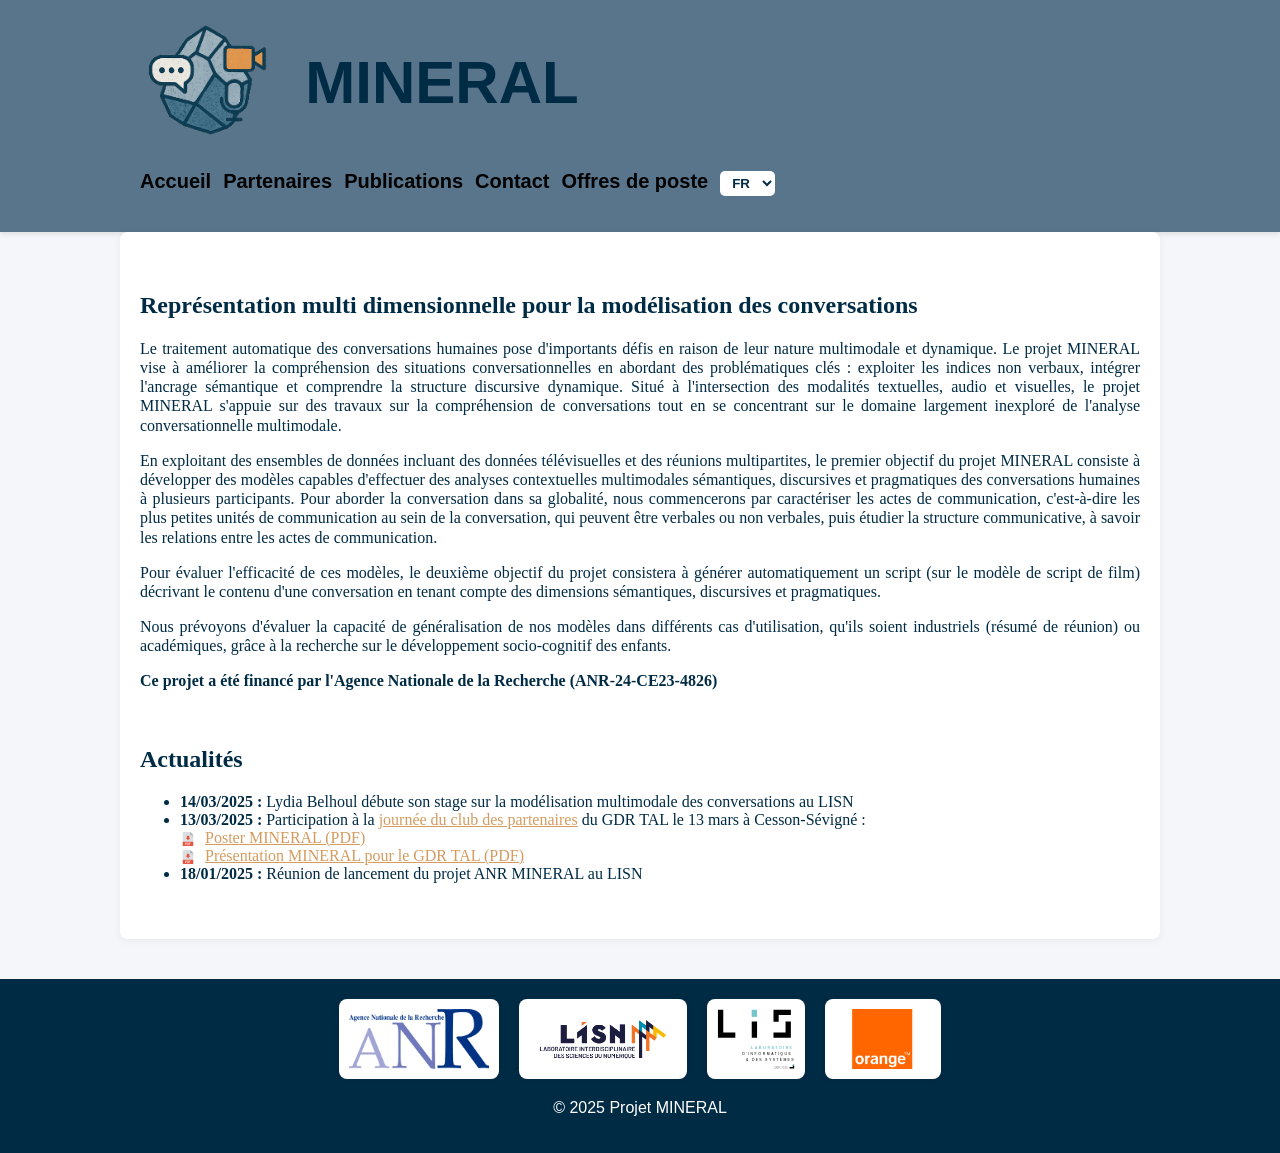
<file: index.html>
<!DOCTYPE html>
<html lang="fr">
<head>
  <meta charset="UTF-8" />
  <meta name="viewport" content="width=device-width, initial-scale=1.0">

  <title>MINERAL - Accueil</title>
  <!-- Lien vers la feuille de style CSS externe -->
  <link rel="stylesheet" href="style.css" />
  <!-- Lien vers le fichier JavaScript externe, chargé de façon différée -->
  <script src="script.js" defer></script>
  <link rel="icon" type="image/x-icon" href="Image/MINERAL-logo-Image.png">
</head>
<body>
  <!-- En-tête de la page -->
  <header>
    <div class="container">
      <div class="header-layout">
        <div class="logo-title">
          <!-- Logo et titre du projet, cliquable pour revenir à l'accueil -->
          <a href="index.html">
            <img src="Image/MINERAL-logo-Image.png" alt="Logo MINERAL" class="logo-mineral">
          </a>
          <h1 style="color:#002b45">MINERAL</h1>
        </div>
          <!-- <h2>Représentation multi dimensionnelle pour la modélisation des conversations</h2> -->
        <!-- Menu de navigation principal -->
        <nav>
          <ul class="nav-links">
            <li><a class="nav-links" href="index.html">Accueil</a></li>
            <li><a class="nav-links" href="partenaires.html">Partenaires</a></li>
            <li><a class="nav-links" href="publications.html">Publications</a></li>
            <li><a class="nav-links" href="contact.html" class="active">Contact</a></li>
            <li><a class="nav-links" href="offres de poste.html">Offres de poste</a></li>
            <!-- Sélecteur de langue -->
            <li>
              <select id="language-select" onchange="changeLanguage()">
                <option value="fr">FR</option>
                <option value="en">EN</option>
              </select>
            </li>
          </ul>
        </nav>
      </div>
    </div>
  </header>

  <!-- Contenu principal de la page -->
  <main class="container">
    <!-- Bloc d'accueil en français -->
    <div id="home-fr">
      <section>
        <h1 style="color:#002b45" id="welcome-fr">Représentation multi dimensionnelle pour la modélisation des conversations</h1>
        <article id="description-fr">
      <!-- Paragraphe introductif sur les objectifs généraux du projet -->
      <p>
        Le traitement automatique des conversations humaines pose d'importants défis en raison de leur nature multimodale et dynamique.
        Le projet MINERAL vise à améliorer la compréhension des situations conversationnelles en abordant des problématiques clés :
        exploiter les indices non verbaux, intégrer l'ancrage sémantique et comprendre la structure discursive dynamique.
        Situé à l'intersection des modalités textuelles, audio et visuelles, le projet MINERAL s'appuie sur des travaux sur la compréhension de conversations
        tout en se concentrant sur le domaine largement inexploré de l'analyse conversationnelle multimodale.
      </p>
      <!-- Paragraphe expliquant le premier objectif du projet -->
      <p>
        En exploitant des ensembles de données incluant des données télévisuelles et des réunions multipartites,
        le premier objectif du projet MINERAL consiste à développer des modèles capables d'effectuer des analyses contextuelles multimodales sémantiques,
        discursives et pragmatiques des conversations humaines à plusieurs participants.
        Pour aborder la conversation dans sa globalité, nous commencerons par caractériser les actes de communication,
        c'est-à-dire les plus petites unités de communication au sein de la conversation, qui peuvent être verbales ou non verbales,
        puis étudier la structure communicative, à savoir les relations entre les actes de communication.
      </p>
      <!-- Paragraphe expliquant le deuxième objectif : génération automatique de scripts -->
      <p>
        Pour évaluer l'efficacité de ces modèles, le deuxième objectif du projet consistera à générer automatiquement un script
        (sur le modèle de script de film) décrivant le contenu d'une conversation en tenant compte des dimensions sémantiques, discursives et pragmatiques.
      </p>
      <!-- Paragraphe sur les cas d'application industriels et scientifiques -->
      <p>
        Nous prévoyons d'évaluer la capacité de généralisation de nos modèles dans différents cas d'utilisation,
        qu'ils soient industriels (résumé de réunion) ou académiques, grâce à la recherche sur le développement socio-cognitif des enfants.
      </p>
      <!-- Mention du financement ANR -->
      <p><strong>Ce projet a été financé par l'Agence Nationale de la Recherche (ANR-24-CE23-4826)</strong></p>
      <br>
        </article>
      </section>
      <aside id="news-fr">
  <h1 style="color:#002b45">Actualités</h1>
  <ul>
          <li style="color:#002b45"><strong>14/03/2025 :</strong> Lydia Belhoul débute son stage sur la modélisation multimodale des conversations au LISN</li>
      <li style="color:#002b45"><strong>
       13/03/2025 :</strong> Participation à la <a href="https://gdr-tal-jcp2025.sciencesconf.org/?lang=fr" target="_blank">journée du club des partenaires</a> du GDR TAL le 13 mars à Cesson-Sévigné :<br>
  <img src="Image/pdf.png" alt="PDF" style="width: 16px; vertical-align: middle; margin-right: 5px;">
  <a href="docs/MINERAL_Poster.pdf" target="_blank">Poster MINERAL (PDF)</a><br>
  <img src="Image/pdf.png" alt="PDF" style="width: 16px; vertical-align: middle; margin-right: 5px;">
  <a href="docs/PresentationMINERAL-GDR-TAL.pdf" target="_blank">Présentation MINERAL pour le GDR TAL (PDF)</a>
</li>
<li style="color:#002b45"><strong>18/01/2025 :</strong> Réunion de lancement du projet ANR MINERAL au LISN</li>
        </ul>
</aside>  


     

    </div>

    <!-- Bloc d'accueil en anglais (masqué par défaut) -->
    <div id="home-en" style="display: none;">


      <section>
        <h1 id="welcome-en">Multidimensional representation for conversation modeling</h1>
        <article id="description-en">
      <!-- Paragraphe introductif sur les objectifs généraux du projet -->
      <p>
        The MINERAL project aims to enhance the understanding of conversational situations by addressing key issues:
        leveraging non-verbal cues, integrating semantic grounding, and understanding dynamic discourse structure.
        Positioned at the intersection of textual, audio, and visual modalities,
        the MINERAL project builds on work in conversation understanding while focusing on the largely unexplored domain of multimodal conversational analysis.
      </p>
      <!-- Premier objectif du projet en anglais -->
      <p>
        By leveraging datasets including television broadcasts and multi-party meetings,
        the first objective of the MINERAL project is to develop models capable of performing semantic, discourse, and pragmatic contextual multimodal analysis
        of multi-party human conversations. To address conversation as a whole, we will begin by characterizing communication acts—
        the smallest units of communication within a conversation, which may be verbal or non-verbal—then study the communicative structure,
        i.e., the relationships between these acts.
      </p>
      <!-- Deuxième objectif : génération de scripts en anglais -->
      <p>
        To assess the effectiveness of these models, the second objective of the project is to automatically generate a script
        (in the style of a movie script) describing the content of a conversation, taking into account semantic, discourse, and pragmatic dimensions.
      </p>
      <!-- Cas d'application du projet en anglais -->
      <p>
        We plan to evaluate the generalization capability of our models across various use cases,
        whether industrial (e.g., meeting summarization) or academic, through research on children's socio-cognitive development.
      </p>
      <!-- Mention du financement en anglais -->
      <p><strong>This project is funded by the French National Research Agency (ANR-24-CE23-4826).</strong></p>
      <br>
        </article>
      </section>
      <aside id="news-en">
  <h1>News</h1>
 <ul>
          <li><strong>03/14/2025:</strong> Lydia Belhoul starts her internship on multimodal modeling of conversations at LISN</li>
     <li><strong>
          03/13/2025:</strong> Attendance at the GDR TAL <a href="https://gdr-tal-jcp2025.sciencesconf.org/?lang=en" target="_blank">Partners' Club Day</a> on March 13 in Cesson-Sévigné:<br>
  <img src="Image/pdf.png" alt="PDF" style="width: 16px; vertical-align: middle; margin-right: 5px;">
  <a href="docs/MINERAL_Poster.pdf" target="_blank">MINERAL Poster (PDF)</a><br>
  <img src="Image/pdf.png" alt="PDF" style="width: 16px; vertical-align: middle; margin-right: 5px;">
  <a href="docs/PresentationMINERAL-GDR-TAL.pdf" target="_blank">MINERAL Presentation for GDR TAL (PDF)</a>
</li>
<li><strong>01/18/2025:</strong> Kick-off meeting of the ANR MINERAL project at LISN</li>
        </ul>
</aside>  

    </div>
 </ul>
  </main>

  <!-- Pied de page avec logos des partenaires et mention de droits d’auteur -->
  <footer>
    <div class="logos">
      <a href=" https://anr.fr/" target="_blank">
        <img src="Image/logo-anr.gif" alt="Logo ANR" />
      </a>
      <a href=" https://www.lisn.upsaclay.fr/" target="_blank">
        <img src="Image/LISN-LOGO-PNG.png" alt="Logo LISN" />
      </a>
      <a href=" https://www.lis-lab.fr/" target="_blank">
        <img src="Image/logo-lis-2024.svg" alt="Logo LIS" />
      </a>
      <a href=" https://www.orange.com/fr" target="_blank">
        <img src="Image/Orange-SA-logo.png" alt="Logo Orange" />
      </a>
    </div>
    <p>&copy; 2025 Projet MINERAL</p>
  </footer>

  <!-- Script JavaScript intégré pour recherche et affichage des FAQ -->
  <script>
    // Fonction de recherche dans la FAQ
    function searchFAQ() {
      const input = document.getElementById("searchInput").value.toLowerCase();
      const faqList = document.getElementById("faq-list");
      const items = faqList.querySelectorAll(".faq-item");

      if (input.trim() === "") {
        faqList.style.display = "none";
        items.forEach(item => item.style.display = "none");
        return;
      }

      let hasVisible = false;
      items.forEach(item => {
        const question = item.querySelector(".faq-question").textContent.toLowerCase();
        if (question.includes(input)) {
          item.style.display = "block";
          hasVisible = true;
        } else {
          item.style.display = "none";
          item.querySelector(".faq-answer").style.display = "none";
        }
      });

      faqList.style.display = hasVisible ? "block" : "none";
    }

    // Fonction pour afficher/masquer une réponse à une question FAQ
    function toggleAnswer(item) {
      const answer = item.querySelector(".faq-answer");
      if (answer.style.display === "block") {
        answer.style.display = "none";
      } else {
        answer.style.display = "block";
      }
    }
  </script>
  
</body>
</html>
</file>
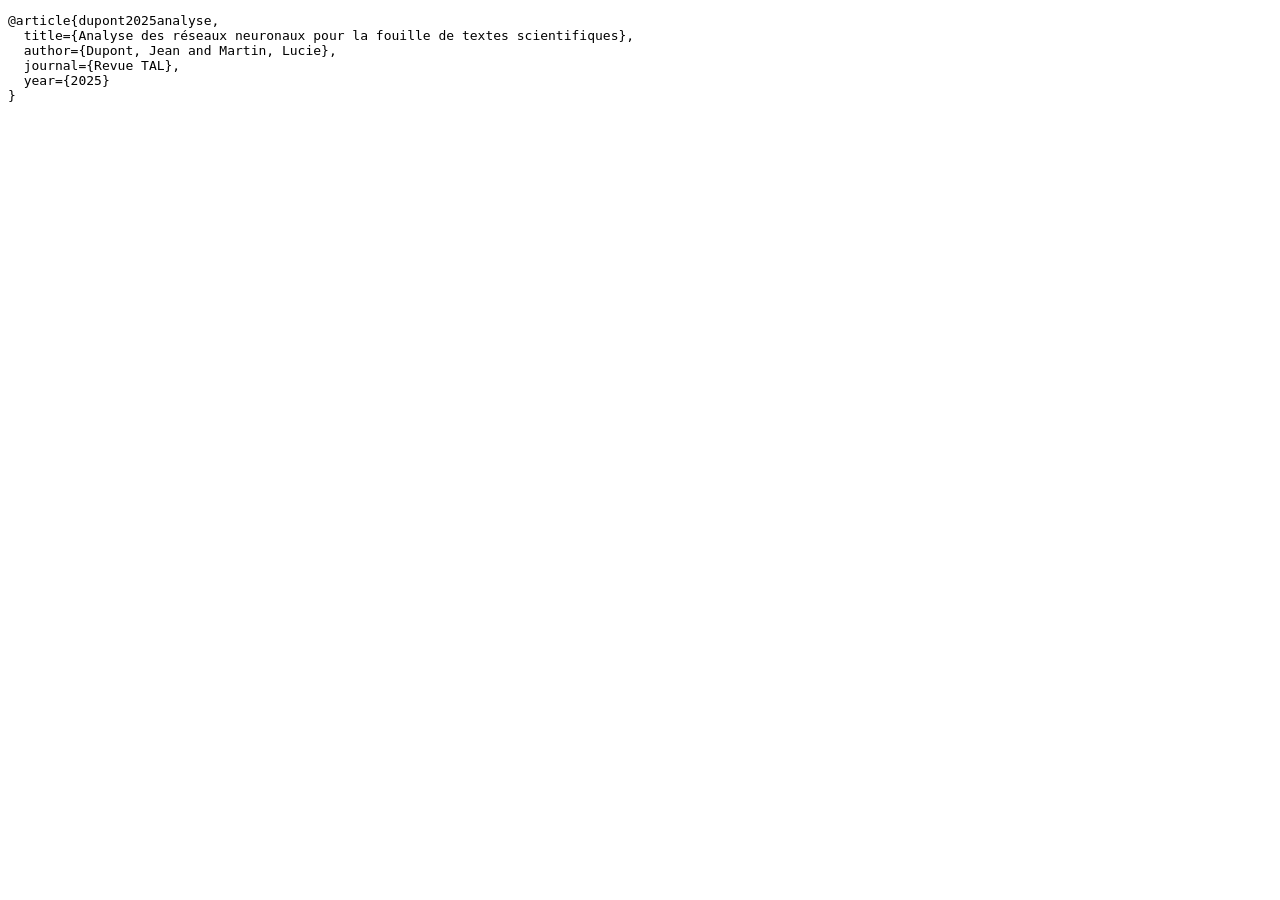
<file: BibTex.html>
<!DOCTYPE html>
<html lang="fr">
<head>
  <meta charset="UTF-8">
  <title>BibTeX - Publication</title>
</head>
<body>
  <pre>
@article{dupont2025analyse,
  title={Analyse des réseaux neuronaux pour la fouille de textes scientifiques},
  author={Dupont, Jean and Martin, Lucie},
  journal={Revue TAL},
  year={2025}
}
  </pre>
</body>
</html>
</file>
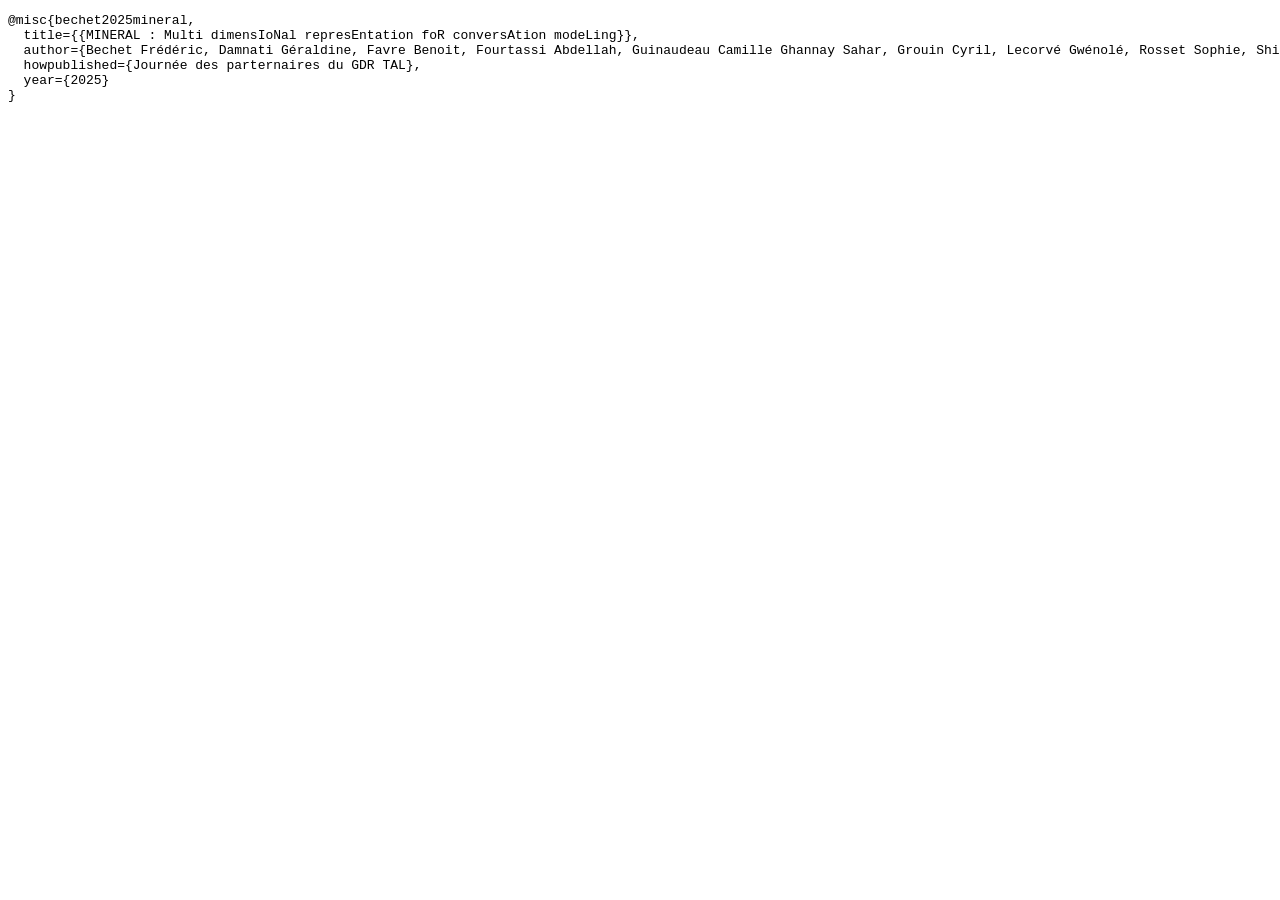
<file: BibTex_poster.html>
<!DOCTYPE html>
<html lang="fr">
<head>
  <meta charset="UTF-8">
  <title>BibTeX - Publication</title>
</head>
<body>
  <pre>
@misc{bechet2025mineral,
  title={{MINERAL : Multi dimensIoNal represEntation foR conversAtion modeLing}},
  author={Bechet Frédéric, Damnati Géraldine, Favre Benoit, Fourtassi Abdellah, Guinaudeau Camille Ghannay Sahar, Grouin Cyril, Lecorvé Gwénolé, Rosset Sophie, Shimorina Anastasia},
  howpublished={Journée des parternaires du GDR TAL},
  year={2025}
}
  </pre>
</body>
</html>
</file>
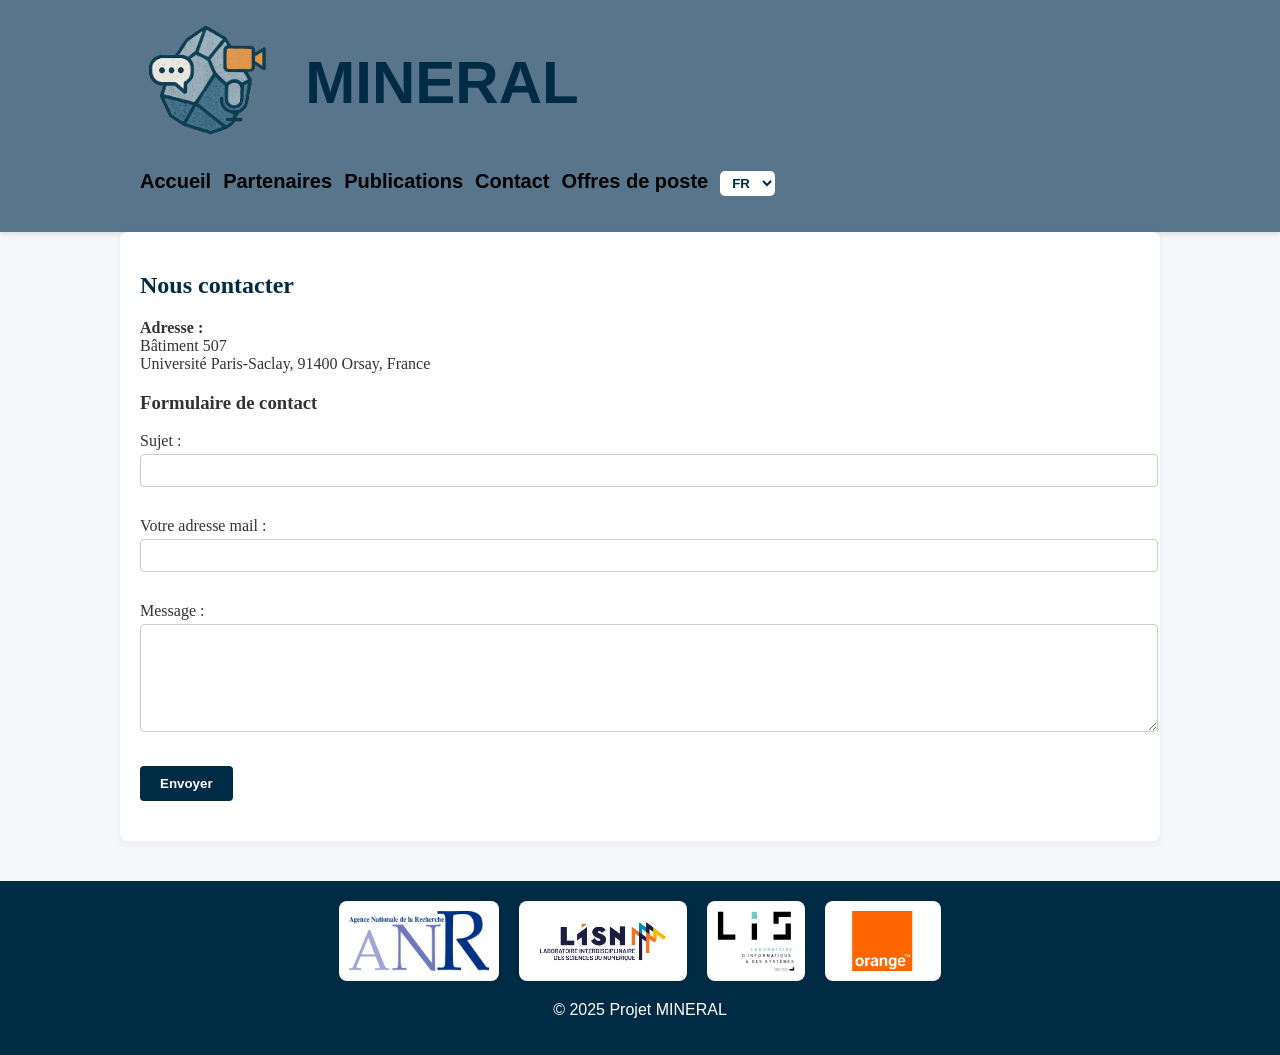
<file: contact.html>
<!DOCTYPE html>
<html lang="fr">
<head>
  <meta charset="UTF-8" />
  <meta name="viewport" content="width=device-width, initial-scale=1.0">
  <link rel="icon" type="image/x-icon" href="Image/MINERAL-logo-Image.png">
  <title>Contact - Projet MINERAL</title>
  <link rel="stylesheet" href="style.css" />
</head>
<body>

  <!-- Menu principal -->
  <header>
    <div class="container">
      <div class="header-layout">
        <div class="logo-title">
          <a href="index.html">
            <img src="Image/MINERAL-logo-Image.png" alt="Logo MINERAL" class="logo-mineral" />
          </a>
          <h1 style="color:#002b45">MINERAL</h1>
        </div>
        <nav>
          <ul class="nav-links">
            <li><a href="index.html">Accueil</a></li>
            <li><a href="partenaires.html">Partenaires</a></li>
            <li><a href="publications.html">Publications</a></li>
            <li><a href="contact.html" class="active">Contact</a></li>
			 <li><a href="offres de poste.html">Offres de poste</a></li>
            <!-- Sélecteur de langue -->
            <li>
              <select id="language-select" onchange="changeLanguage()">
                <option value="fr">FR</option>
                <option value="en">EN</option>
              </select>
            </li>
          </ul>
        </nav>
      </div>
    </div>
  </header>

 

  <!-- Contenu principal de la page Contact -->
  <main class="container">
  <!-- Version française du formulaire de contact -->
  <div id="contact-fr">
    <h2>Nous contacter</h2>
    <!-- Adresse physique -->
    <p><strong>Adresse :</strong><br />
      Bâtiment 507<br />
      Université Paris-Saclay, 91400 Orsay, France
    </p>

    <!-- Formulaire de contact français -->
    <h3>Formulaire de contact</h3>
    <form id="contact-form-fr" method="POST" action="mailto:guinaudeau@lisn.fr" enctype="text/plain">
      <label for="subject-fr">Sujet :</label><br />
      <input type="text" id="subject-fr" name="subject" required /><br /><br />

      <label for="email-fr">Votre adresse mail :</label><br />
      <input type="email" id="email-fr" name="email" required /><br /><br />

      <label for="message-fr">Message :</label><br />
      <textarea id="message-fr" name="message" rows="6" required></textarea><br /><br />

      <button type="submit">Envoyer</button>
    </form>
  </div>

  <!-- Version anglaise du formulaire de contact, cachée par défaut -->
  <div id="contact-en" style="display:none;">
    <h2>Contact Us</h2>
    <!-- Adresse physique en anglais -->
    <p><strong>Address:</strong><br />
      Building 507<br />
      Université Paris-Saclay, 91400 Orsay, France
    </p>

    <!-- Formulaire de contact anglais -->
    <h3>Contact Form</h3>
    <form id="contact-form-en" method="POST" action="mailto:guinaudeau@lisn.fr" enctype="text/plain">
      <label for="subject-en">Subject:</label><br />
      <input type="text" id="subject-en" name="subject" required /><br /><br />

      <label for="email-en">Your email address:</label><br />
      <input type="email" id="email-en" name="email" required /><br /><br />

      <label for="message-en">Message:</label><br />
      <textarea id="message-en" name="message" rows="6" required></textarea><br /><br />

      <button type="submit">Send</button>
    </form>
  </div>
</main>

  <!-- Pied de page avec logos partenaires -->
  <footer>
    <div class="logos">
	<a href=" https://anr.fr/" target="_blank">
      <img src="Image/logo-anr.gif" alt="Logo ANR" />
	  </a>
	  
	  <a href=" https://www.lisn.upsaclay.fr/" target="_blank">
      <img src="Image/LISN-LOGO-PNG.png" alt="Logo LISN" />
	  </a>
	  
	  <a href=" https://www.lis-lab.fr/" target="_blank">
      <img src="Image/logo-lis-2024.svg" alt="Logo LIS" />
	  </a>
	  
	  <a href=" https://www.orange.com/fr" target="_blank">
      <img src="Image/Orange-SA-logo.png" alt="Logo Orange" />
	  </a>
    </div>
    <p>&copy; 2025 Projet MINERAL</p>
  </footer>

  <!-- Script principal -->
  <script src="script.js"></script>

  <!-- Script pour gérer le clic sur les liens email affichés en texte -->
<script>
  document.addEventListener('DOMContentLoaded', () => {
    const emailFr = document.getElementById('email-link-fr');
    const emailEn = document.getElementById('email-link-en');

    if (emailFr) {
      emailFr.addEventListener('click', (e) => {
        e.preventDefault();
        window.location.href = 'mailto:guinaudeau@lisn.fr';
      });
    }

    if (emailEn) {
      emailEn.addEventListener('click', (e) => {
        e.preventDefault();
        window.location.href = 'mailto:guinaudeau@lisn.fr';
      });
    }
  });
</script>

</body>
</html>
</file>
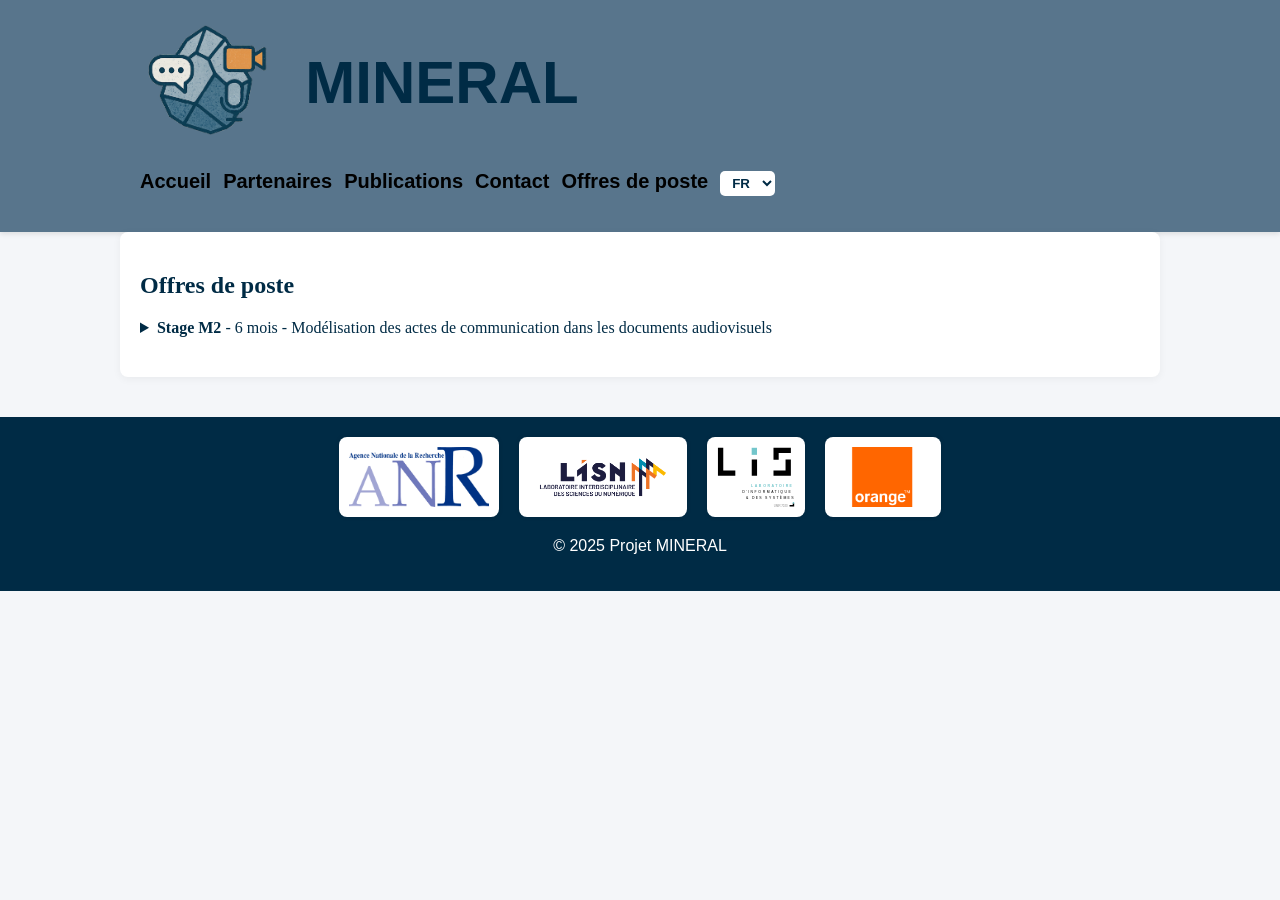
<file: offres de poste.html>
<!DOCTYPE html>
<html lang="fr">
<head>
  <meta charset="UTF-8" />
  <meta name="viewport" content="width=device-width, initial-scale=1.0">
  <link rel="icon" type="image/x-icon" href="Image/MINERAL-logo-Image.png">
  <title>Offres de poste - Projet MINERAL</title>
  <link rel="stylesheet" href="style.css" />
  <script src="script.js"></script>
</head>
<body>

  <!-- Menu principal -->
  <header>
    <div class="container">
      <div class="header-layout">
        <div class="logo-title">
          <a href="index.html">
            <img src="Image/MINERAL-logo-Image.png" alt="Logo MINERAL" class="logo-mineral" />
          </a>
          <h1 style="color:#002b45">MINERAL</h1>
        </div>
        <nav>
          <ul class="nav-links">
            <li><a href="index.html">Accueil</a></li>
            <li><a href="partenaires.html">Partenaires</a></li>
            <li><a href="publications.html">Publications</a></li>
            <li><a href="contact.html">Contact</a></li>
            <li><a href="offres de poste.html">Offres de poste</a></li>
            <li>
              <select id="language-select" onchange="changeLanguage()">
                <option value="fr">FR</option>
                <option value="en">EN</option>
              </select>
            </li>
          </ul>
        </nav>
      </div>
    </div>
  </header>

  <!-- Contenu principal -->
  <main class="container">
    

    <!-- SECTION FRANÇAISE -->
    <section id="offre-fr">
      <h2 id="titre-page" style="color:#002b45">Offres de poste</h2>
      <details>
  <summary style="color:#002b45"><strong>Stage M2</strong> - 6 mois - Modélisation des actes de communication dans les documents audiovisuels</summary>
  <p align="justify" style="color:#002b45">La plupart des interactions humaines se déroulent par le biais de conversations orales. Si ce mode d'interaction semble si naturel et aisé pour les humains, il reste un défi pour les modèles de traitement du langage oral, car la parole conversationnelle soulève des questions cruciales. Premièrement, les informations non verbales peuvent être essentielles à la compréhension d'un message. Par exemple, un visage souriant et une voix joyeuse peuvent aider à détecter l'ironie ou l'humour dans un message. Deuxièmement, l'ancrage visuel entre les participants est souvent nécessaire au cours d'une conversation pour intégrer la posture et la gestuelle, ainsi que les références au monde environnant. Par exemple, un locuteur peut parler d'un objet sur une table et le désigner comme tel en le dessinant avec sa main. Enfin, l'ancrage sémantique entre les participants d'une conversation pour établir une connaissance mutuelle est essentiel pour communiquer entre eux.</p>
  <p align="justify" style="color:#002b45">Dans ce contexte, le projet MINERAL vise à former un modèle de représentation conversationnelle multimodale pour les actes de communication et à étudier les structures communicatives de la conversation audiovisuelle.</p>
  <p style="color:#002b45"><strong>Objectifs du stage</strong></p>
  <p align="justify" style="color:#002b45">Dans le cadre de ce projet, nous proposons un stage de 5 à 6 mois axé sur la modélisation des actes de communication pour les dialogues de films et de séries télévisées. La première étape consistera à étendre une ontologie d'annotation existante pour les actes de communication, initialement conçue pour des corpus audio tels que Switchboard, afin de mieux capturer les informations multimodales. Cette extension intégrera des indices non verbaux tels que les expressions faciales, les gestes et l'ancrage visuel entre les interlocuteurs.</p>
  <p align="justify" style="color:#002b45">Une fois le cadre d'annotation établi, le stagiaire expérimentera des modèles de langage à grande échelle (MLH) pour automatiser le processus d'annotation. Cela impliquera la conception de stratégies d'incitation et le perfectionnement de modèles multimodaux tels que GPT-4V, Gemini ou LLaVA afin de générer des annotations semi-automatiques pour les dialogues audiovisuels. L'étude comparera différentes approches, notamment l'incitation à plusieurs coups et l'apprentissage par transfert, afin d'évaluer leur efficacité dans la reconnaissance des actes de communication dans différents contextes.</p>
  <p style="color:#002b45"><strong>Conditions pratiques</strong></p>
  <p align="justify" style="color:#002b45">Le stage sera financé à hauteur d'environ 600 euros par mois pour une durée de 5 ou 6 mois et se déroulera au LISN au sein de l'équipe LIPS. Ce stage pourra éventuellement être suivi d'un doctorat financé, en fonction des performances et de l'intérêt pour la poursuite des recherches dans ce domaine.</p>
  <p style="color:#002b45"><strong>Qualifications requises :</strong>
    <ul>
      <li>Master (M2) en informatique ou dans un domaine connexe.</li>
      <li>Expérience avec des frameworks d'apprentissage profond tels que Keras ou PyTorch.</li>
      <li>Une connaissance du traitement d'images serait un atout.</li>
    </ul>
  </p>

  <p style="color:#002b45"><strong>Déposer votre candidature</strong></p>
  <p align="justify" style="color:#002b45">Pour postuler, déposer votre dossier composé d'un CV, d'une lettre de motivation et de vos notes de M1 et M2</p>

    <form id="contact-form-fr" method="POST" action="mailto:guinaudeau@lisn.fr" enctype="text/plain">
      <label for="email-fr" style="color:#002b45">Votre adresse mail :</label><br />
      <input type="email" id="email-fr" name="email" required /><br /><br />

      <label for="avatar" style="color:#002b45">Dossier :</label><br />
      <input type="file" id="cv" name="cv" accept="file/pdf" required /><br /><br />

      <button type="submit">Envoyer</button><br /><br />
    </form>

</details>


    </section>

    <!-- SECTION ANGLAISE (cachée par défaut) -->
    <section id="offre-en" style="display: none;">
      <h2 id="titre-page" style="color:#002b45">Job offering</h2>
      <details>
  <summary style="color:#002b45"><strong>M2 Internship</strong> - 6 month - Communicative Acts modeling in Audio-Visual Documents</summary>
  <p style="color:#002b45" align="justify">Most human interactions occur through spoken conversations. If this interaction mode seems so natural and easy for humans, it remains a challenge for spoken language processing models as conversational speech raises critical issues. First, non-verbal information can be essential to understand a message. For example a smiling face and a joyful voice can help detecting irony or humor in a message. Second, visual grounding between participants is often needed during a conversation to integrate posture and body gesture as well as references to the surrounding world. For example, a speaker can talk about an object on a table and refer to it as this object by designing it with her hand. Finally, semantic grounding between participants of a conversation to establish mutual knowledge is essential for communicating with each other.</p>
  <p style="color:#002b45" align="justify">In this context, the MINERAL project aims to train a multimodal conversation representation model for communicative acts and to study communicative structures of audiovisual conversation.</p>

  <p style="color:#002b45"><strong>Internship’s objectives</strong></p>
  <p style="color:#002b45" align="justify">As part of this project, we are offering a 5- to 6-month internship focused on communicative acts modeling for dialogues from films and TV series. The first step will involve extending an existing annotation ontology for communicative acts, originally designed for audio-only corpora such as Switchboard, to better capture multimodal information. This extension will incorporate non-verbal cues such as facial expressions, gestures, and visual grounding between speakers.</p>
  <p style="color:#002b45" align="justify">Once the annotation framework is established, the intern will experiment with large language models (LLMs) to automate the annotation process. This will involve designing prompting strategies and fine-tuning multimodal models such as GPT-4V, Gemini, or LLaVA to generate semi-automatic annotations for audiovisual dialogues. The study will compare different approaches, including few-shot prompting and transfer learning, to assess their effectiveness in recognizing communicative acts across different contexts.</p>

  <p style="color:#002b45"><strong>Practicalities</strong></p>
  <p style="color:#002b45" align="justify">The internship will be funded ~600 euros per month for a duration of 5 or 6 months and will take place at LISN within the LIPS team. This internship can potentially be followed by a funded PhD, based on performance and interest in continuing research in this area.</p>
  <p style="color:#002b45"><strong>Required Qualifications:</strong>
    <ul>
      <li>Master’s degree (M2) in Computer Science or related field.</li>
      <li>Experience with deep learning frameworks such as Keras or PyTorch.</li>
      <li>Knowledge of image processing would be an advantage.</li>
    </ul>
  </p>

  <p style="color:#002b45"><strong>Send your application</strong></p>
  <p align="justify" style="color:#002b45">To apply, send your application file composed by your resume, a cover letter and your M1 and M2 transcripts </p>

    <form id="contact-form-fr" method="POST" action="mailto:guinaudeau@lisn.fr" enctype="text/plain">
      <label for="email-fr" style="color:#002b45">Email address:</label><br />
      <input type="email" id="email-fr" name="email" required /><br /><br />

      <label for="avatar" style="color:#002b45">Application file:</label><br />
      <input type="file" id="cv" name="cv" accept="file/pdf" required /><br /><br />

      <button type="submit">Send</button><br /><br />
    </form>

</details>


    </section>

  </main>

  <!-- Pied de page -->
  <footer>
    <div class="logos">
      <a href="https://anr.fr/" target="_blank">
        <img src="Image/logo-anr.gif" alt="Logo ANR" />
      </a>
      <a href="https://www.lisn.upsaclay.fr/" target="_blank">
        <img src="Image/LISN-LOGO-PNG.png" alt="Logo LISN" />
      </a>
      <a href="https://www.lis-lab.fr/" target="_blank">
        <img src="Image/logo-lis-2024.svg" alt="Logo LIS" />
      </a>
      <a href="https://www.orange.com/fr" target="_blank">
        <img src="Image/Orange-SA-logo.png" alt="Logo Orange" />
      </a>
    </div>
    <p>&copy; 2025 Projet MINERAL</p>
  </footer>

</body>
</html>
</file>
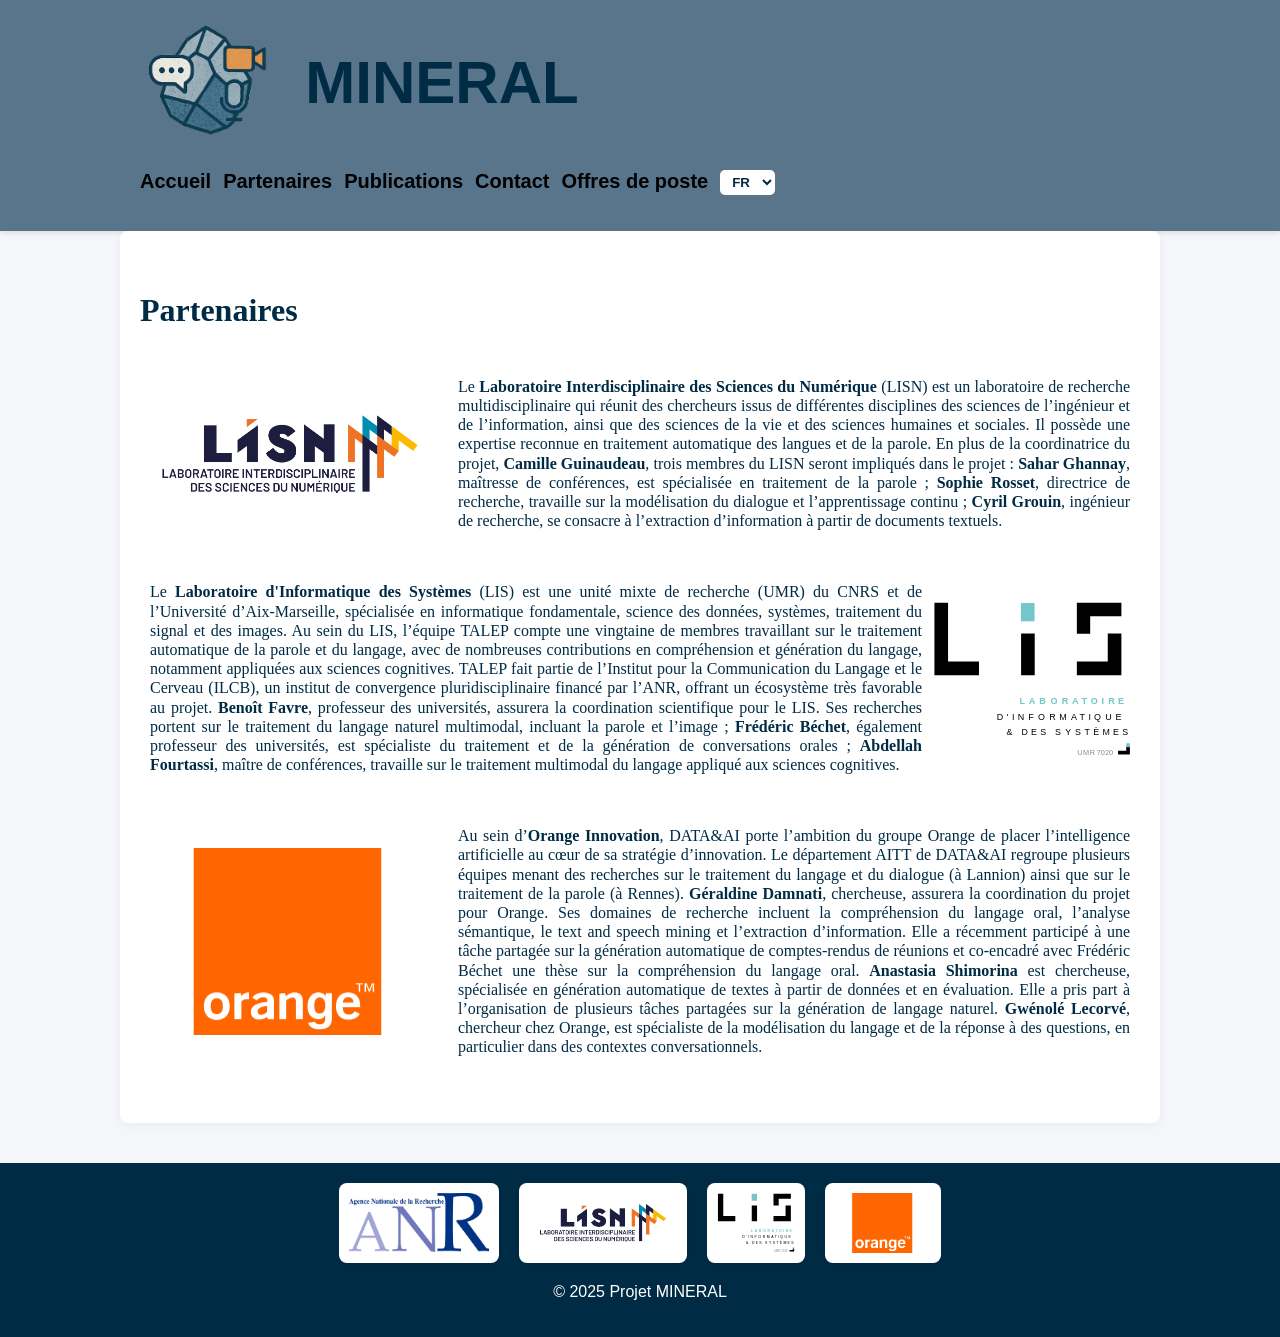
<file: partenaires.html>
<!DOCTYPE html>
<html lang="fr">
<head>
  <meta charset="UTF-8">
  <meta name="viewport" content="width=device-width, initial-scale=1.0">

  <title>MINERAL - Partenaires</title>
  <link rel="stylesheet" href="style.css">
  <script src="script.js" defer></script>
  <link rel="icon" type="image/x-icon" href="Image/MINERAL-logo-Image.png">
</head>
<body>	  
		  	  
		  <header>
		  <div class="container">
  <div class="header-layout">
    <div class="logo-title">
     <a href="index.html">
          <img src="Image/MINERAL-logo-Image.png" alt="Logo MINERAL" class="logo-mineral">
        </a>
      <h1 style="color:#002b45">MINERAL</h1>
    </div>
    <nav>
      <ul class="nav-links">
        <li><a href="index.html">Accueil</a></li>
        <li><a href="partenaires.html">Partenaires</a></li>
        <li><a href="publications.html">Publications</a></li>
        <li><a href="contact.html" class="active">Contact</a></li>
          <li><a href="offres de poste.html">Offres de poste</a></li>
            <select id="language-select" onchange="changeLanguage()">
              <option value="fr">FR</option>
              <option value="en">EN</option>
            </select>
          </li>
        </ul>
      </nav>
    </div>
  </header>

  <main class="container">
    <!-- Contenu en français des partenaires -->

    <div id="partners-fr" class="lang-content">
      <h1 style="color:#002b45">Partenaires</h1>

      <!-- Partenaire LISN avec ses membres principaux -->
      <div class="partner_view">
        <a href="https://www.lisn.upsaclay.fr/" target="_blank" class="partner-link">
          <img src="Image/LISN-LOGO-PNG.png" alt="Logo LISN" class="partner-logo" width="300" />
        </a>
        <p>
          Le <strong>Laboratoire Interdisciplinaire des Sciences du Numérique</strong> (LISN) est un laboratoire de recherche multidisciplinaire qui réunit des chercheurs issus de différentes disciplines des sciences de l’ingénieur et de l’information, ainsi que des sciences de la vie et des sciences humaines et sociales. Il possède une expertise reconnue en traitement automatique des langues et de la parole. En plus de la coordinatrice du projet, <strong>Camille Guinaudeau</strong>, trois membres du LISN seront impliqués dans le projet : <strong>Sahar Ghannay</strong>, maîtresse de conférences, est spécialisée en traitement de la parole ; <strong>Sophie Rosset</strong>, directrice de recherche, travaille sur la modélisation du dialogue et l’apprentissage continu ; <strong>Cyril Grouin</strong>, ingénieur de recherche, se consacre à l’extraction d’information à partir de documents textuels.</p>
        </div>

      <!-- Partenaire LIS avec son équipe TALEP -->
      <div class="partner_view">
        <p>Le <strong>Laboratoire d'Informatique des Systèmes</strong> (LIS) est une unité mixte de recherche (UMR) du CNRS et de l’Université d’Aix-Marseille, spécialisée en informatique fondamentale, science des données, systèmes, traitement du signal et des images. Au sein du LIS, l’équipe TALEP compte une vingtaine de membres travaillant sur le traitement automatique de la parole et du langage, avec de nombreuses contributions en compréhension et génération du langage, notamment appliquées aux sciences cognitives. TALEP fait partie de l’Institut pour la Communication du Langage et le Cerveau (ILCB), un institut de convergence pluridisciplinaire financé par l’ANR, offrant un écosystème très favorable au projet. <strong>Benoît Favre</strong>, professeur des universités, assurera la coordination scientifique pour le LIS. Ses recherches portent sur le traitement du langage naturel multimodal, incluant la parole et l’image ; <strong>Frédéric Béchet</strong>, également professeur des universités, est spécialiste du traitement et de la génération de conversations orales ; <strong>Abdellah Fourtassi</strong>, maître de conférences, travaille sur le traitement multimodal du langage appliqué aux sciences cognitives.</p>
        <a href="https://www.lis-lab.fr/" target="_blank" class="partner-link">
          <img src="Image/logo-lis-2024.svg" alt="Logo LIS" class="partner-logo"  width="200" />
        </a>
      </div>
      
      <!-- Partenaire Orange Innovation avec les chercheurs clés -->
      <div class="partner_view">
        <a href="https://www.orange.com/fr" target="_blank" class="partner-link">
          <img src="Image/Orange-SA-logo.png" alt="Logo Orange" class="partner-logo"  width="300" />
        </a> 
        <p>Au sein d’<strong>Orange Innovation</strong>, DATA&AI porte l’ambition du groupe Orange de placer l’intelligence artificielle au cœur de sa stratégie d’innovation. Le département AITT de DATA&AI regroupe plusieurs équipes menant des recherches sur le traitement du langage et du dialogue (à Lannion) ainsi que sur le traitement de la parole (à Rennes). <strong>Géraldine Damnati</strong>, chercheuse, assurera la coordination du projet pour Orange. Ses domaines de recherche incluent la compréhension du langage oral, l’analyse sémantique, le text and speech mining et l’extraction d’information. Elle a récemment participé à une tâche partagée sur la génération automatique de comptes-rendus de réunions et co-encadré avec Frédéric Béchet une thèse sur la compréhension du langage oral. <strong>Anastasia Shimorina</strong> est chercheuse, spécialisée en génération automatique de textes à partir de données et en évaluation. Elle a pris part à l’organisation de plusieurs tâches partagées sur la génération de langage naturel. <strong>Gwénolé Lecorvé</strong>, chercheur chez Orange, est spécialiste de la modélisation du langage et de la réponse à des questions, en particulier dans des contextes conversationnels.</p>
      </div>
    </div>

    <!-- Contenu en anglais des partenaires (caché par défaut) -->
    
    <div id="partners-en" class="lang-content" style="display: none;">
      <h1>Partners</h1>

      <!-- Partenaire LISN avec ses membres principaux -->
      <div class="partner_view">
        <a href="https://www.lisn.upsaclay.fr/" target="_blank" class="partner-link">
          <img src="Image/LISN-LOGO-PNG.png" alt="Logo LISN" class="partner-logo" width="300" />
        </a>
        <p>
          The <strong>Laboratoire Interdisciplinaire des Sciences du Numérique</strong> (LISN) is a multidisciplinary research laboratory that brings together researchers from different disciplines in the Engineering and Information Sciences, as well as Life Sciences and Human and Social Sciences. It has a strong expertise in Natural Language and Speech Processing. Apart from the project coordinator, <strong>Camille Guinaudeau</strong>, 3 LISN’s members will be involved in the project. <strong>Sahar Ghannay</strong>, assistant professor, is specialized in speech processing, <strong>Sophie Rosset</strong>, research director, focuses on dialogue modeling and continuous learning and <strong>Cyril Grouin</strong>, research engineer, works on information extraction from textual documents.</p>
      </div>

    
      <!-- Partenaire LIS avec son équipe TALEP -->
      <div class="partner_view">
        <p>The <strong>Laboratoire d'Informatique des Systèmes</strong> (LIS) is a joint research unit (UMR) from CNRS and Aix-Marseille University, specialized on core computer science, data science, systems and signal and image processing. Within LIS, the TALEP team counts about 20 members who work on natural speech and language processing with a solid track record of contributions to language understanding and generation, notably applied to cognitive sciences. TALEP is part of the Institute for Language Communication and the Brain (ILCB), a pluridisciplinary convergence institute funded by ANR, source of a very favorable ecosystem for the project. <strong>Benoît Favre</strong>, university professor, will ensure the scientific coordination for LIS. His research focuses on multimodal natural language processing, including speech and image modalities ; <strong>Frédéric Béchet</strong>, university professor, specializes in spoken conversation processing and generation ; <strong>Abdellah Fourtassi</strong>, assistant professor, works on multimodal language processing for cognitive sciences.</p>
        <a href="https://www.lis-lab.fr/" target="_blank" class="partner-link">
          <img src="Image/logo-lis-2024.svg" alt="Logo LIS" class="partner-logo"  width="200" />
        </a>
      </div>
      
      <!-- Partenaire Orange Innovation avec les chercheurs clés -->
      <div class="partner_view">
        <a href="https://www.orange.com/fr" target="_blank" class="partner-link">
          <img src="Image/Orange-SA-logo.png" alt="Logo Orange" class="partner-logo"  width="300" />
        </a>
        <p>Within <strong>Orange Innovation</strong>, DATA&AI carries Orange Group’s ambition to place Artificial Intelligence at the heart of its innovation strategy. The AITT department of DATA&AI brings together several teams involved in research on Language and Dialogue Processing (in Lannion) and Speech Processing (in Rennes). <strong>Géraldine Damnati</strong>, researcher, will ensure the project coordination for Orange. Her research interests include Spoken Language Understanding, Text and Speech Mining, Semantic Analysis and Information Extraction in general. She has recently participated to a shared task on Automatic Meeting Minute Generation and co-supervised with <strong>Frédéric Béchet</strong> a PhD thesis on Spoken Language Understanding. <strong>Anastasia Shimorina</strong> is a researcher. Her research focuses on data-to-text generation and evaluation. She has been involved in the organization of several shared-tasks on Natural Language Generation. <strong>Gwénolé Lecorvé</strong>, researcher at Orange, specializes in language modeling and question answering, especially in conversational settings.</p>
      </div>
    </div>
  </main>

  <footer>
    <div class="logos">
	<a href=" https://anr.fr/" target="_blank">
      <img src="Image/logo-anr.gif" alt="Logo ANR" />
	  </a>
	  
	  <a href=" https://www.lisn.upsaclay.fr/" target="_blank">
      <img src="Image/LISN-LOGO-PNG.png" alt="Logo LISN" />
	  </a>
	  
	  <a href=" https://www.lis-lab.fr/" target="_blank">
      <img src="Image/logo-lis-2024.svg" alt="Logo LIS" />
	  </a>
	  
	  <a href=" https://www.orange.com/fr" target="_blank">
      <img src="Image/Orange-SA-logo.png" alt="Logo Orange" />
	  </a>
    </div>
    <p>&copy; 2025 Projet MINERAL</p>
  </footer>
</body>
</html>
</file>
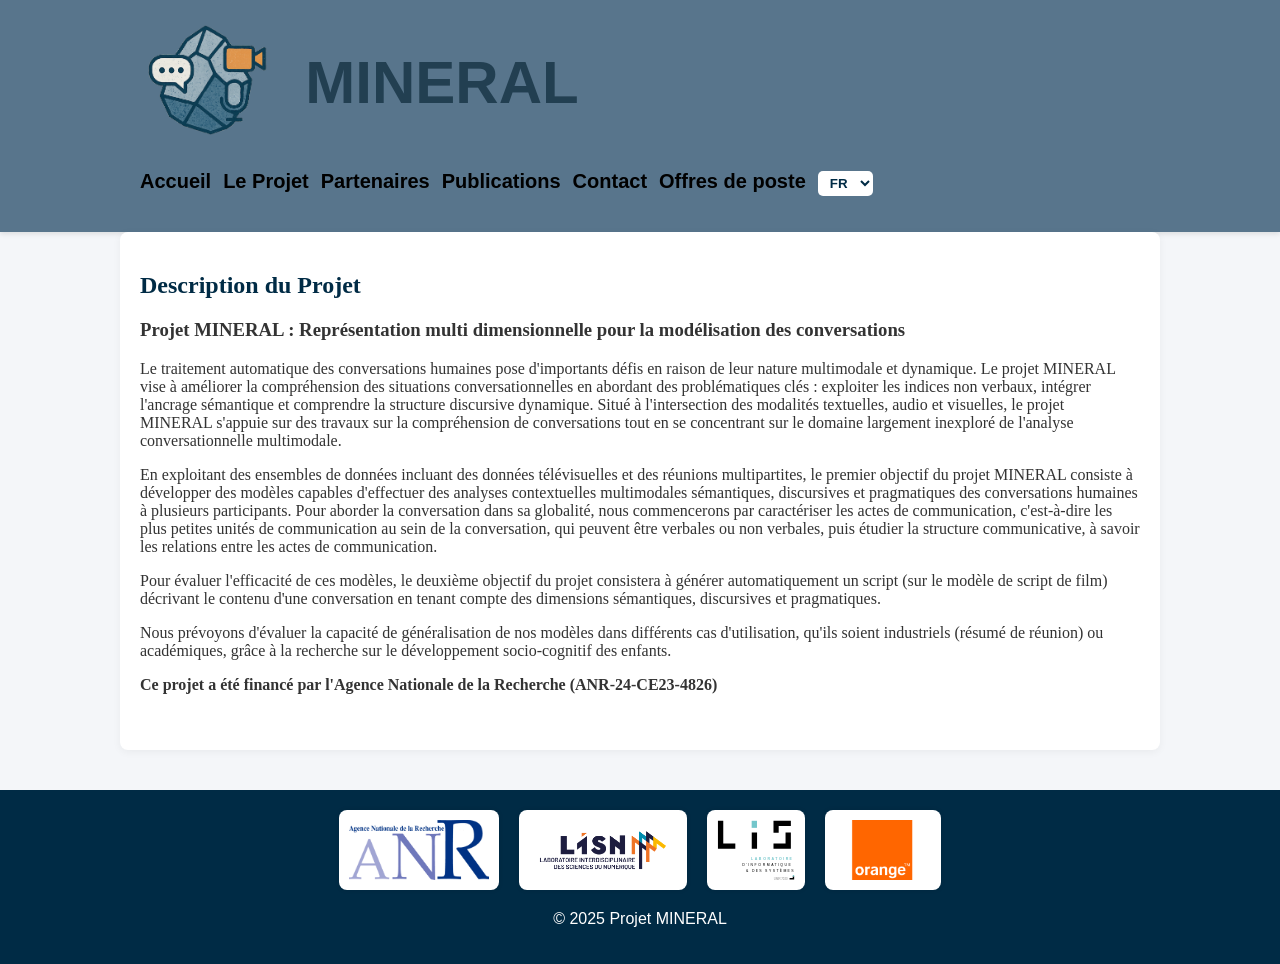
<file: projet.html>
<!DOCTYPE html>
<html lang="fr">
<head>
  <meta charset="UTF-8" />
  <meta name="viewport" content="width=device-width, initial-scale=1.0">

  <title>MINERAL - Le Projet</title>
  <!-- Lien vers la feuille de style principale -->
  <link rel="stylesheet" href="style.css" />
  <!-- Lien vers le fichier JavaScript général, chargé après l'affichage -->
  <script src="script.js" defer></script>
</head>
<body>
  <!-- En-tête du site contenant le logo, le titre et la navigation -->
  <header>
    <div class="container">
      <div class="header-layout">
        <div class="logo-title">
          <!-- Logo du projet qui redirige vers la page d'accueil -->
          <a href="index.html">
            <img src="Image/MINERAL-logo-Image.png" alt="Logo MINERAL" class="logo-mineral">
          </a>
          <!-- Titre du projet -->
          <h1>MINERAL</h1>
        </div>
        <!-- Menu de navigation principal du site -->
        <nav>
          <ul class="nav-links">
            <li><a href="index.html">Accueil</a></li>
            <li><a href="projet.html">Le Projet</a></li>
            <li><a href="partenaires.html">Partenaires</a></li>
            <li><a href="publications.html">Publications</a></li>
            <li><a href="contact.html" class="active">Contact</a></li>
			 <li><a href="offres de poste.html">Offres de poste</a></li>
            <!-- Sélecteur de langue pour basculer entre le français et l'anglais -->
            <li>
              <select id="language-select" onchange="changeLanguage()">
                <option value="fr">FR</option>
                <option value="en">EN</option>
              </select>
            </li>
          </ul>
        </nav>
      </div>
    </div>
  </header>

  <!-- Contenu principal de la page -->
  <main class="container">
    <!-- Titre de la section principale -->
    <h2>Description du Projet</h2>

    <!-- Contenu du projet en français -->
    <div id="project-fr" class="lang-content">
      <!-- Sous-titre du projet en français -->
      <h3>Projet MINERAL : Représentation multi dimensionnelle pour la modélisation des conversations</h3>
      <!-- Paragraphe introductif sur les objectifs généraux du projet -->
      <p>
        Le traitement automatique des conversations humaines pose d'importants défis en raison de leur nature multimodale et dynamique.
        Le projet MINERAL vise à améliorer la compréhension des situations conversationnelles en abordant des problématiques clés :
        exploiter les indices non verbaux, intégrer l'ancrage sémantique et comprendre la structure discursive dynamique.
        Situé à l'intersection des modalités textuelles, audio et visuelles, le projet MINERAL s'appuie sur des travaux sur la compréhension de conversations
        tout en se concentrant sur le domaine largement inexploré de l'analyse conversationnelle multimodale.
      </p>
      <!-- Paragraphe expliquant le premier objectif du projet -->
      <p>
        En exploitant des ensembles de données incluant des données télévisuelles et des réunions multipartites,
        le premier objectif du projet MINERAL consiste à développer des modèles capables d'effectuer des analyses contextuelles multimodales sémantiques,
        discursives et pragmatiques des conversations humaines à plusieurs participants.
        Pour aborder la conversation dans sa globalité, nous commencerons par caractériser les actes de communication,
        c'est-à-dire les plus petites unités de communication au sein de la conversation, qui peuvent être verbales ou non verbales,
        puis étudier la structure communicative, à savoir les relations entre les actes de communication.
      </p>
      <!-- Paragraphe expliquant le deuxième objectif : génération automatique de scripts -->
      <p>
        Pour évaluer l'efficacité de ces modèles, le deuxième objectif du projet consistera à générer automatiquement un script
        (sur le modèle de script de film) décrivant le contenu d'une conversation en tenant compte des dimensions sémantiques, discursives et pragmatiques.
      </p>
      <!-- Paragraphe sur les cas d'application industriels et scientifiques -->
      <p>
        Nous prévoyons d'évaluer la capacité de généralisation de nos modèles dans différents cas d'utilisation,
        qu'ils soient industriels (résumé de réunion) ou académiques, grâce à la recherche sur le développement socio-cognitif des enfants.
      </p>
      <!-- Mention du financement ANR -->
      <p><strong>Ce projet a été financé par l'Agence Nationale de la Recherche (ANR-24-CE23-4826)</strong></p>
    </div>

    <!-- Contenu équivalent en anglais (masqué par défaut via style display: none) -->
    <div id="project-en" class="lang-content" style="display: none;">
      <!-- Titre du projet en anglais -->
      <h3>MINERAL Project: Multidimensional representation for conversation modeling</h3>
      <!-- Introduction du projet en anglais -->
      <p>
        The MINERAL project aims to enhance the understanding of conversational situations by addressing key issues:
        leveraging non-verbal cues, integrating semantic grounding, and understanding dynamic discourse structure.
        Positioned at the intersection of textual, audio, and visual modalities,
        the MINERAL project builds on work in conversation understanding while focusing on the largely unexplored domain of multimodal conversational analysis.
      </p>
      <!-- Premier objectif du projet en anglais -->
      <p>
        By leveraging datasets including television broadcasts and multi-party meetings,
        the first objective of the MINERAL project is to develop models capable of performing semantic, discourse, and pragmatic contextual multimodal analysis
        of multi-party human conversations. To address conversation as a whole, we will begin by characterizing communication acts—
        the smallest units of communication within a conversation, which may be verbal or non-verbal—then study the communicative structure,
        i.e., the relationships between these acts.
      </p>
      <!-- Deuxième objectif : génération de scripts en anglais -->
      <p>
        To assess the effectiveness of these models, the second objective of the project is to automatically generate a script
        (in the style of a movie script) describing the content of a conversation, taking into account semantic, discourse, and pragmatic dimensions.
      </p>
      <!-- Cas d'application du projet en anglais -->
      <p>
        We plan to evaluate the generalization capability of our models across various use cases,
        whether industrial (e.g., meeting summarization) or academic, through research on children's socio-cognitive development.
      </p>
      <!-- Mention du financement en anglais -->
      <p><strong>This project is funded by the French National Research Agency (ANR-24-CE23-4826).</strong></p>
    </div>
  </main>

  <!-- Pied de page contenant les logos des partenaires et le droit d'auteur -->
  <footer>
    <div class="logos">
      <!-- Logo de l'ANR avec lien vers leur site -->
      <a href=" https://anr.fr/" target="_blank">
        <img src="Image/logo-anr.gif" alt="Logo ANR" />
      </a>
      <!-- Logo de LISN -->
      <a href=" https://www.lisn.upsaclay.fr/" target="_blank">
        <img src="Image/LISN-LOGO-PNG.png" alt="Logo LISN" />
      </a>
      <!-- Logo de LIS -->
      <a href=" https://www.lis-lab.fr/" target="_blank">
        <img src="Image/logo-lis-2024.svg" alt="Logo LIS" />
      </a>
      <!-- Logo de Orange -->
      <a href=" https://www.orange.com/fr" target="_blank">
        <img src="Image/Orange-SA-logo.png" alt="Logo Orange" />
      </a>
    </div>
    <!-- Mention de copyright -->
    <p>&copy; 2025 Projet MINERAL</p>
  </footer>
  
</body>
</html>
</file>
<file: style.css>
/* =============================
   STYLE GÉNÉRAL (communs à TOUTES les pages)
============================= */
body {
  font-family: 'Segoe UI', Tahoma, Geneva, Verdana, sans-serif;
  margin: 0;
  padding: 0;
  background-color: #f4f6f9;
  color: #333;
}

/* Conteneur principal centré avec largeur maximale */
.container {
  width: 100%;
  max-width: 1000px;
  margin: 0 auto;
}

/* ----- HEADER ET NAVIGATION ----- */

/* Style de l'en-tête avec fond bleu foncé et texte blanc */
header {
  background-color: #58758C; /*#58758C; #002b45;*/
  color: white;
  padding: 20px 0;
  box-shadow: 0 2px 5px rgba(0,0,0,0.1);
}

/* Titre principal dans l'en-tête */
header h1 {
  margin: 0;
  color:  #223F51;
  padding-left: 20px;
  font-size: 60px;
}

/* Chaque item de la navigation affiché en ligne */
.nav-links li {
  display: inline;
  font-size: 20px;
}

/* Style des liens de navigation */
.nav-links a:link {
  text-decoration: none;
  color: black;
  font-weight: bold;
  transition: color 0.3s;
}

/* Effet au survol des liens */
.nav-links a:hover {
  color: #D49B5F;
}

/* Sélecteur de langue avec style personnalisé */
select#language-select {
  background-color: #ffffff;
  color: #002b45;
  padding: 4px 8px;
  border-radius: 5px;
  border: none;
  font-weight: bold;
}



/* ----- MAIN CONTENT ----- */

/* Style principal du contenu */
main {
  padding: 40px 20px;
  background-color: white;
  font-family:  "Tahoma"; /*Palatino, Papyrus*/
  margin: 10px;
  border-radius: 8px;
  box-shadow: 0 2px 8px rgba(0,0,0,0.05);
}

/* Style du titre principal dans main */
main h2 {
  color: #002b45;
  margin-top: 0;
}

/* unvisited link */
a:link {
  color: #D49B5F;
}

/* visited link */
a:visited {
  color: #D49B5F;
}

/* mouse over link */
a:hover {
  color: #D49B5F;
}

/* selected link */
a:active {
  color: #D49B5F;
}

/* ----- FOOTER ----- */

/* Pied de page avec fond bleu foncé et texte blanc */
footer {
  background-color: #D49B5F; /*#002b45;*/
  color: white;
  text-align: center;
  padding: 15px 0;
  margin-top: 40px;
}

/* =============================
   CSS SPÉCIFIQUE À LA PAGE index.html
============================= */

/* Style pour l'élément d'accueil */
#index-welcome {
  font-size: 1.2em;
  line-height: 1.6;
}

/* =============================
   CSS SPÉCIFIQUE À LA PAGE projet.html
============================= */

/* Style pour la description du projet */
#description-fr {
  color: #002b45;
  font-size: 1em;
  line-height: 1.2;
  text-align: justify;
}

#description-en {
  color: #002b45;
  font-size: 1em;
  line-height: 1.2;
  text-align: justify;
}

/* =============================
   CSS SPÉCIFIQUE À LA PAGE partenaires.html
============================= */

/* Texte en italique pour la section partenaires */

.partner_view
{
  color: #002b45;
  display:flex;
  align-items:center;
}

.partner_view p
{
  color: #002b45;
  padding:10px;
  line-height: 1.2;
  text-align: justify;
}

/* =============================
   CSS SPÉCIFIQUE À LA PAGE publications.html
============================= */

/* Espacement entre les éléments de la liste des publications */
#publication-list li {
  margin-bottom: 10px;
}

/* Style des liens dans la liste des publications */
#publication-list a {
  color: #006699;
  text-decoration: underline;
}

/* =============================
   CSS SPÉCIFIQUE À LA PAGE contact.html
============================= */

/* Styles des champs de formulaire */
form input[type="text"],
form input[type="email"],
form textarea {
  width: 100%;
  padding: 8px;
  margin-top: 4px;
  margin-bottom: 12px;
  border: 1px solid #ccc;
  border-radius: 4px;
}

/* Style du bouton de formulaire */
form button {
  background-color: #002b45;
  color: white;
  padding: 10px 20px;
  border: none;
  border-radius: 4px;
  font-weight: bold;
  cursor: pointer;
  transition: background-color 0.3s;
}

/* Effet au survol du bouton */
form button:hover {
  background-color: #005f7f;
}

/* ----- SOUS-MENU CONTACT ----- */

/* Style de fond et bordure du sous-menu */
.submenu {
  background-color: #f2f2f2;
  border-bottom: 1px solid #ddd;
}

/* Liste du sous-menu en flex centré */
.submenu ul {
  list-style: none;
  margin: 0;
  padding: 0;
  display: flex;
  justify-content: center;
}

/* Suppression marges des items */
.submenu ul li {
  margin: 0;
}

/* Style des liens du sous-menu */
.submenu ul li a {
  display: block;
  padding: 10px 15px;
  text-decoration: none;
  color: #333;
}

/* Style actif et au survol des liens du sous-menu */
.submenu ul li a.active,
.submenu ul li a:hover {
  background-color: #0077cc;
  color: #fff;
}

/* ----- WIDGET FAQ ----- */

/* Conteneur du widget FAQ */
#faq-widget {
  display: inline-block;
  position: relative;
  margin-left: 10px;
  font-size: 0.9em;
  color: black;
  background: white;
  border-radius: 6px;
  box-shadow: 0 0 6px rgba(0,0,0,0.15);
  padding: 5px;
  width: 280px;
  font-family: Arial, sans-serif;
}

/* Champ de recherche dans FAQ */
#faq-widget input[type="text"] {
  width: 100%;
  padding: 6px;
  font-size: 0.9em;
  border-radius: 4px;
  border: 1px solid #ccc;
  box-sizing: border-box;
}

/* Liste déroulante FAQ cachée par défaut */
#faq-list {
  max-height: 180px;
  overflow-y: auto;
  margin-top: 6px;
  border-top: 1px solid #ddd;
  display: none; /* caché par défaut */
}

/* Item individuel FAQ */
.faq-item {
  cursor: pointer;
  padding: 6px 4px;
  border-bottom: 1px solid #eee;
}

/* Question FAQ en gras */
.faq-question {
  font-weight: 600;
}

/* Réponse FAQ cachée par défaut */
.faq-answer {
  display: none;
  padding-left: 10px;
  font-weight: normal;
  font-size: 0.9em;
  color: #333;
  margin-top: 3px;
}

/* ----- FOOTER (détails logos) ----- */

/* Reprise du style footer (redondant ici) */
footer {
  background-color: #002b45;
  color: white;
  padding: 20px 0;
  text-align: center;
  margin-top: 40px;
}

/* Conteneur logos partenaires dans footer */
footer .logos {
  display: flex;
  justify-content: center;
  flex-wrap: wrap;
  gap: 20px;
  margin-bottom: 10px;
}

/* Style des images logos partenaires */
footer .logos img {
  max-height: 60px;
  object-fit: contain;
  background-color: white;
  padding: 10px;
  border-radius: 8px;
  box-shadow: 0 0 5px rgba(0,0,0,0.1);
}

/* =============================
   STYLES SPÉCIFIQUES À publications.html
============================= */

/* Conteneur des onglets */
.tabs {
  display: flex;
  gap: 10px;
  margin-bottom: 20px;
}

/* Boutons onglets */
.tab-button {
  padding: 10px 20px;
  border: none;
  cursor: pointer;
  background-color: #eee;
  color: #333;
  border-radius: 4px;
  margin-right: 10px;
  transition: background-color 0.3s;
}

/* Contenu onglet caché par défaut */
.tab-content {
  display: none;
}

/* Contenu onglet actif affiché */
.tab-content.active {
  display: block;
}

/* Bouton onglet actif */
.tab-button.active {
  background-color: #002b45;
  color: white;
}

/* Item publication : flex pour alignement */
.pub-item {
  display: flex;
  justify-content: space-between;
  align-items: center;
  border-bottom: 1px solid #ccc;
  padding: 12px 0;
}

/* Titre publication qui prend tout l'espace possible */
.pub-title {
  flex-grow: 1;
}

/* Icônes des publications */
.pub-icons img {
  height: 24px;
  margin-left: 10px;
  vertical-align: middle;
}

/* ----- HEADER LAYOUT (utilisé dans header) ----- */

/* Organisation verticale des éléments dans l'en-tête */
.header-layout {
  display: flex;
  flex-direction: column;
  align-items: flex-start;
  gap: 10px;
}

/* Conteneur du logo et du titre côte à côte */
.logo-title {
  display: flex;
  align-items: center;
  gap: 12px;
}

/* Taille du logo minéral */
.logo-mineral {
  height: 120px;
}

/* Navigation principale en flex wrap */
.nav-links {
  display: flex;
  flex-wrap: wrap;
  gap: 12px;
  padding-left: 0;
  list-style: none;
}

/* Conteneur principal centré (répété) */
.container {
  width: 90%;
  max-width: 1000px;
  margin: 0 auto; /* <--- centre horizontalement */
}


/* petit LOGO de page partenaires */
.partner-logo {
  height: auto;       /* proportions conservées */
  vertical-align: middle; /* alignement vertical avec le texte */
  margin-right: 8px;  /* espace entre logo et texte */
  display: inline-block;
}



/* Appliquer navigation verticale quand largeur <= 768px (portrait smartphone/tablette) 
   OU quand hauteur <= 480px (paysage smartphone) */
@media (max-width: 768px), (max-height: 480px) {


  /* Footer : padding réduit */
  footer {
    padding: 10px 5px;
  }

  /* Taille du logo minéral plus petite */
  .logo-mineral {
    height: 60px;
  }

  /* Texte général plus lisible sur petits écrans */
  body {
    color: #002b45;
    font-size: 16px;
  }

  /* Ajuste la largeur des inputs du formulaire */
  form input[type="text"],
  form input[type="email"],
  form textarea {
    color: #002b45;
    font-size: 16px;
  }

  /* Pour éviter que les éléments en flex cassent la mise en page */
  .pub-item {
    flex-direction: column;
    align-items: flex-start;
  }

  .pub-icons {
    margin-top: 10px;
  }
}
</file>
